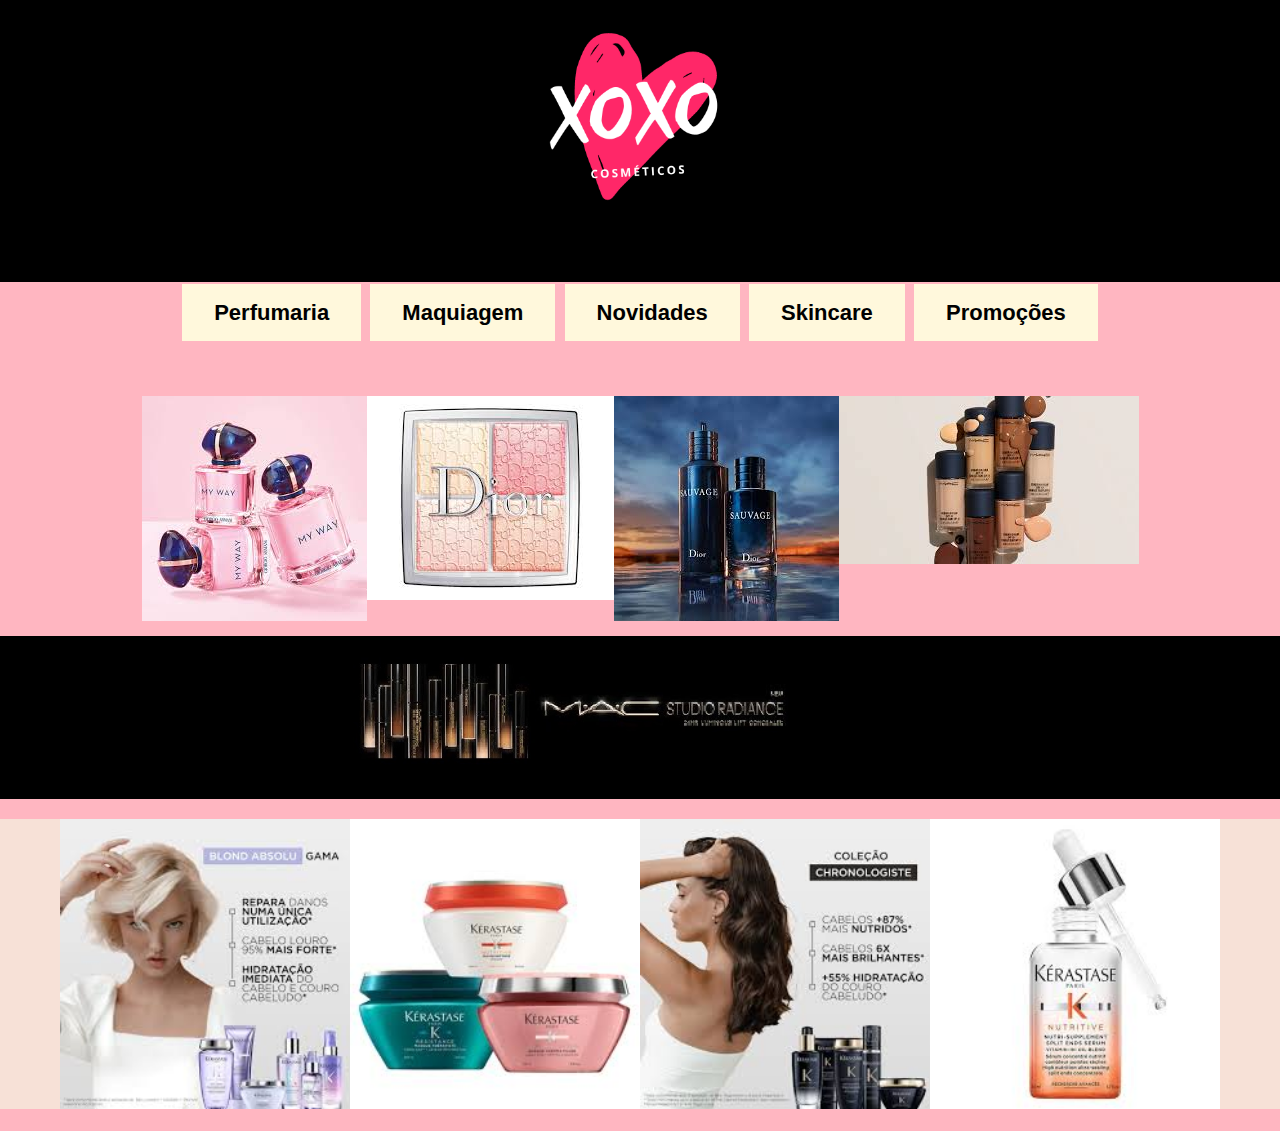
<file: index.htm>
<!DOCTYPE html>
<html lang="pt-br">
<head>
    <meta charset="UTF-8">
    <meta name="viewport" content="width=device-width, initial-scale=1.0">
    <title>cosmeticos</title>
    <link rel="stylesheet" href="style.css">
</head>
<body>
    <header>
        <a href="index.htm">
        <img class="logoloja" src="logoloja.png" alt="">
        </a>
        
    </header>
<div class="buttons">
    <h3>
     <buttons class="button button5"><a href="perfumaria.htm">Perfumaria</a></buttons>
     <buttons class="button button5"><a href="maquiagem.htm">Maquiagem</a></buttons>
     <buttons class="button button5"><a href="novidades.htm">Novidades</a></buttons>
     <buttons class="button button5"><a href="skincare.htm">Skincare</a></buttons>
     <buttons class="button button5"><a href="promoçoes.htm">Promoções</a></buttons>
    </h3>
 </div>
 
 <div class="principal"><!--imagens-->
    <a href="perfume.htm">
    <img class="imgdestaque"  src="perfume.jfif">
    </a>
    

    <a href="dior.htm">
    <img class="imgdestaque" src="dior1.jfif">
    </a>

    <a href="perfumem.htm">
    <img class="imgdestaque" src="sauvage.jfif">
    </a>

    <a href="mac.htm">
    <img class="imgdestaque" src="mac.jfif">
    </a>
</div>

<div class="titulo">
<img class="pri" src="mac1.jfif">
</div>

<div class="img">
    <img class="ck" src="kerastase.jfif">
    <img class="ck" src="kera.jfif">
    <img class="ck" src="ke.jfif">
    <img class="ck" src="keras.jfif">
  
    


</div>
<h1></h1>








    
    
    
</body>
</html>
</file>
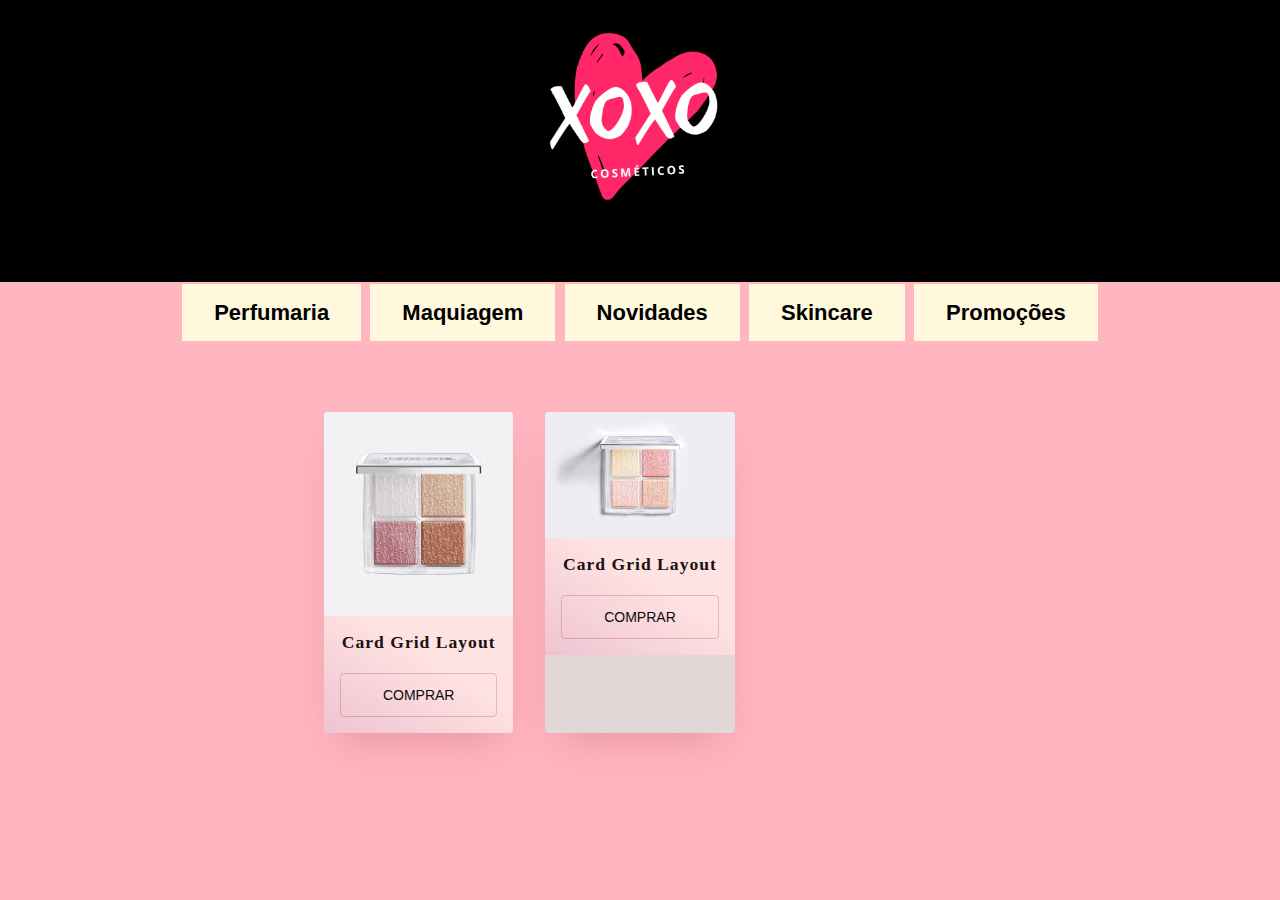
<file: dior.htm>
<!DOCTYPE html>
<html lang="pt-br">
<head>
    <meta charset="UTF-8">
    <meta name="viewport" content="width=device-width, initial-scale=1.0">
    <title>cosmeticos</title>
    <link rel="stylesheet" href="style.css">
</head>
<body>
    <header>
      <a href="index.htm">
      <img class="logoloja" src="logoloja.png" alt="">
      </a>
        
        
    </header>
<div class="buttons">
    <h3>
     <buttons class="button button5"><a href="perfumaria.htm">Perfumaria</a></buttons>
     <buttons class="button button5"><a href="maquiagem.htm">Maquiagem</a></buttons>
     <buttons class="button button5"><a href="novidades.htm">Novidades</a></buttons>
     <buttons class="button button5"><a href="skincare.htm">Skincare</a></buttons>
     <buttons class="button button5"><a href="promoçoes.htm">Promoções</a></buttons>
    </h3>
 </div>
 
 <div class="principal"><!--imagens-->
    <div class="main">
        

        <ul class="cards">
          <li class="cards_item">
            <div class="card">
              <div class="card_image"><img class="imgp" src="paleta1.jfif"></div>
                <div class="card_content">
                <h2 class="card_title">Card Grid Layout</h2>
                <p class="card_text"></p>
                <button class="btn card_btn">comprar</button>
              </div>
            </div>
          </li>
    
          <li class="cards_item">
            <div class="card">
              <div class="card_image"><img class="imgp" src="paleta2.jfif"></div>
              <div class="card_content">
                <h2 class="card_title">Card Grid Layout</h2>
                <p class="card_text"></p>
                <button class="btn card_btn">comprar</button>
              </div>
            </div>
          </li>
          </ul>
 </div>
</body>
</html>
</file>
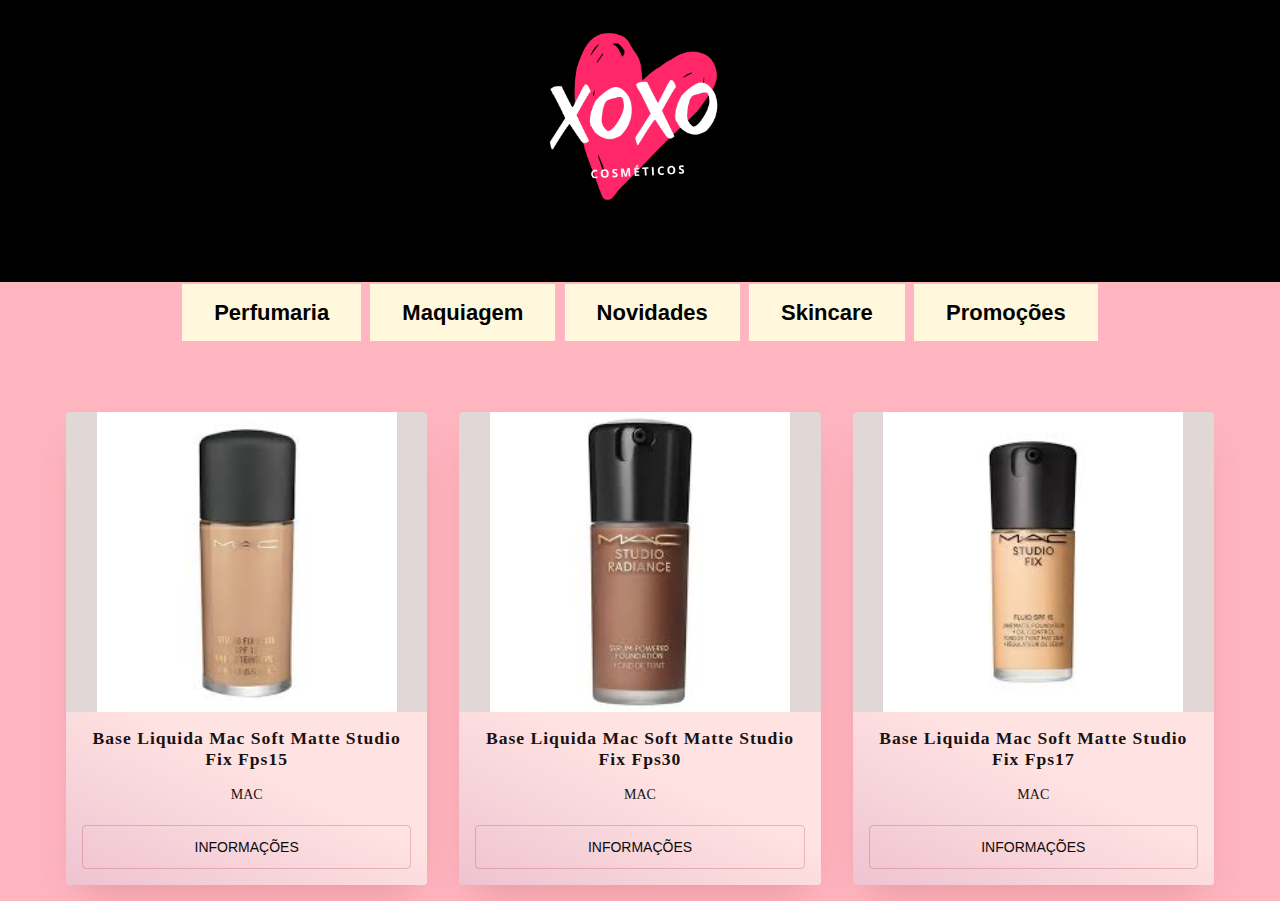
<file: mac.htm>
<!DOCTYPE html>
<html lang="pt-br">
<head>
    <meta charset="UTF-8">
    <meta name="viewport" content="width=device-width, initial-scale=1.0">
    <title>cosmeticos</title>
    <link rel="stylesheet" href="style.css">
</head>
<body>
    <header>
      <a href="index.htm">
      <img class="logoloja" src="logoloja.png" alt="">
      </a>
       
        
    </header>
<div class="buttons">
    <h3>
     <buttons class="button button5"><a href="perfumaria.htm">Perfumaria</a></buttons>
     <buttons class="button button5"><a href="maquiagem.htm">Maquiagem</a></buttons>
     <buttons class="button button5"><a href="novidades.htm">Novidades</a></buttons>
     <buttons class="button button5"><a href="skincare.htm">Skincare</a></buttons>
     <buttons class="button button5"><a href="promoçoes.htm">Promoções</a></buttons>
    </h3>
 </div>
 
 <div class="principal"><!--imagens-->
    <div class="main">
        

        <ul class="cards">
          <li class="cards_item">
            <div class="card">
              <div class="card_image"><img class="imgp" src="mac5.jfif"></div>
                <div class="card_content">
                <h2 class="card_title">Base Liquida Mac Soft Matte Studio Fix Fps15</h2>
                <p class="card_text">MAC</p>
                <button class="btn card_btn">Informações</button>
              </div>
            </div>
          </li>
    
          <li class="cards_item">
            <div class="card">
              <div class="card_image"><img class="imgp" src="base2.jfif"></div>
              <div class="card_content">
                <h2 class="card_title">Base Liquida Mac Soft Matte Studio Fix Fps30</h2>
                <p class="card_text">MAC</p>
                <button class="btn card_btn">Informações</button>
              </div>
            </div>
          </li>
          <li class="cards_item">
            <div class="card">
              <div class="card_image"><img class="imgp" src="base3.jfif"></div>
              <div class="card_content">
                <h2 class="card_title">Base Liquida Mac Soft Matte Studio Fix Fps17</h2>
                <p class="card_text">MAC</p>
                <button class="btn card_btn">Informações</button>
              </div>
            </div>
          </li>
          </ul>
 </div>
</file>
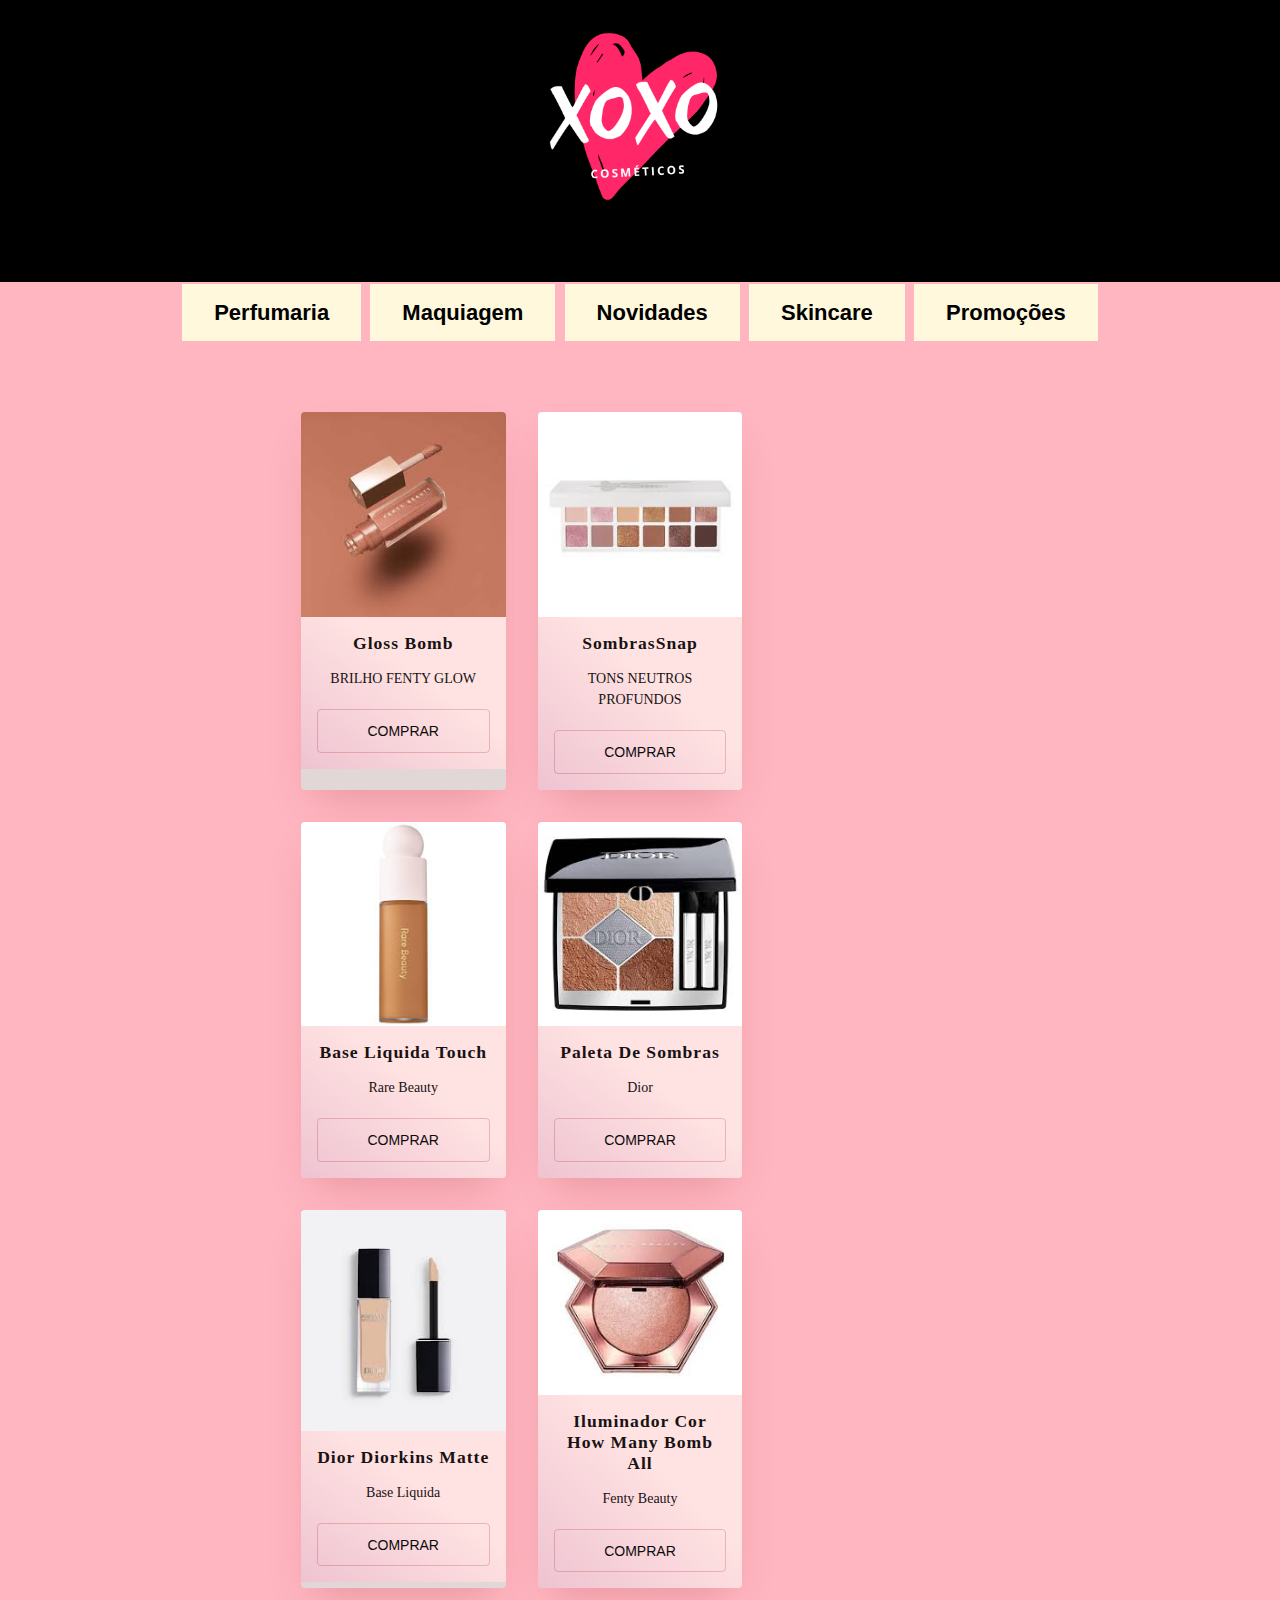
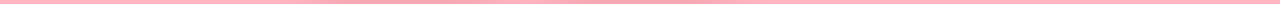
<file: maquiagem.htm>
<!DOCTYPE html>
<html lang="pt-br">
<head>
    <meta charset="UTF-8">
    <meta name="viewport" content="width=device-width, initial-scale=1.0">
    <title>cosmeticos</title>
    <link rel="stylesheet" href="style.css">
</head>
<body>
    <header><a href="index.htm">
      <img class="logoloja" src="logoloja.png" alt="">
      </a>
       
    </header>
<div class="buttons">
    <h3>
        <buttons class="button button5"><a href="perfumaria.htm">Perfumaria</a></buttons>
        <buttons class="button button5"><a href="maquiagem.htm">Maquiagem</a></buttons>
        <buttons class="button button5"><a href="novidades.htm">Novidades</a></buttons>
        <buttons class="button button5"><a href="skincare.htm">Skincare</a></buttons>
        <buttons class="button button5"><a href="promoçoes.htm">Promoções</a></buttons>
    </h3>
 </div>
 
 <div class="principal"><!--imagens-->
    <div class="main">
        
        <ul class="cards">
          <li class="cards_item">
            <div class="card">
              <div class="card_image"><img class="imgp" src="fenty2.jfif"></div>
                <div class="card_content">
                <h2 class="card_title">Gloss Bomb</h2>
                <p class="card_text">BRILHO FENTY GLOW</p>
                <button class="btn card_btn">comprar</button>
              </div>
            </div>
          </li>
    
          <li class="cards_item">
            <div class="card">
              <div class="card_image"><img class="imgp" src="fenty3.jfif"></div>
              <div class="card_content">
                <h2 class="card_title"> SombrasSnap</h2>
                <p class="card_text">TONS NEUTROS PROFUNDOS</p>
                <button class="btn card_btn">comprar</button>
              </div>
            </div>
          </li>
        </ul>
        
         <ul class="cards">
             <li class="cards_item">
              <div class="card">
                 <div class="card_image"><img class="imgp" src="rare4.jfif"></div>
                 <div class="card_content">
                 <h2 class="card_title">Base Liquida Touch</h2>
                 <p class="card_text">Rare Beauty</p>
                  <button class="btn card_btn">comprar</button>
                 </div>
                </div>
              </li>
        
        <li class="cards_item">
          <div class="card">
            <div class="card_image"><img class="imgp" src="dior3.jfif"></div>
             <div class="card_content">
              <h2 class="card_title">Paleta De Sombras</h2>
              <p class="card_text">Dior</p>
            <button class="btn card_btn">comprar</button>
          </div>
      </div>
     </li>
     </ul>
    
        

        <ul class="cards">
          <li class="cards_item">
           <div class="card">
             <div class="card_image"><img class="imgp" src="dior4.jfif"></div>
              <div class="card_content">
              <h2 class="card_title">Dior Diorkins Matte</h2>
              <p class="card_text"> Base Liquida</p>
               <button class="btn card_btn">comprar</button>
            </div>
         </div>
     </li>
            
         <li class="cards_item">
            <div class="card">
                 <div class="card_image"><img class="imgp" src="f5.jfif"></div>
                 <div class="card_content">
                 <h2 class="card_title">Iluminador Cor How Many Bomb All </h2>
                <p class="card_text">Fenty Beauty</p>
                 <button class="btn card_btn">comprar</button>
                </div>
             </div>
         </li>
         </ul>
        
    
 </div>
</body>
</html>
</file>
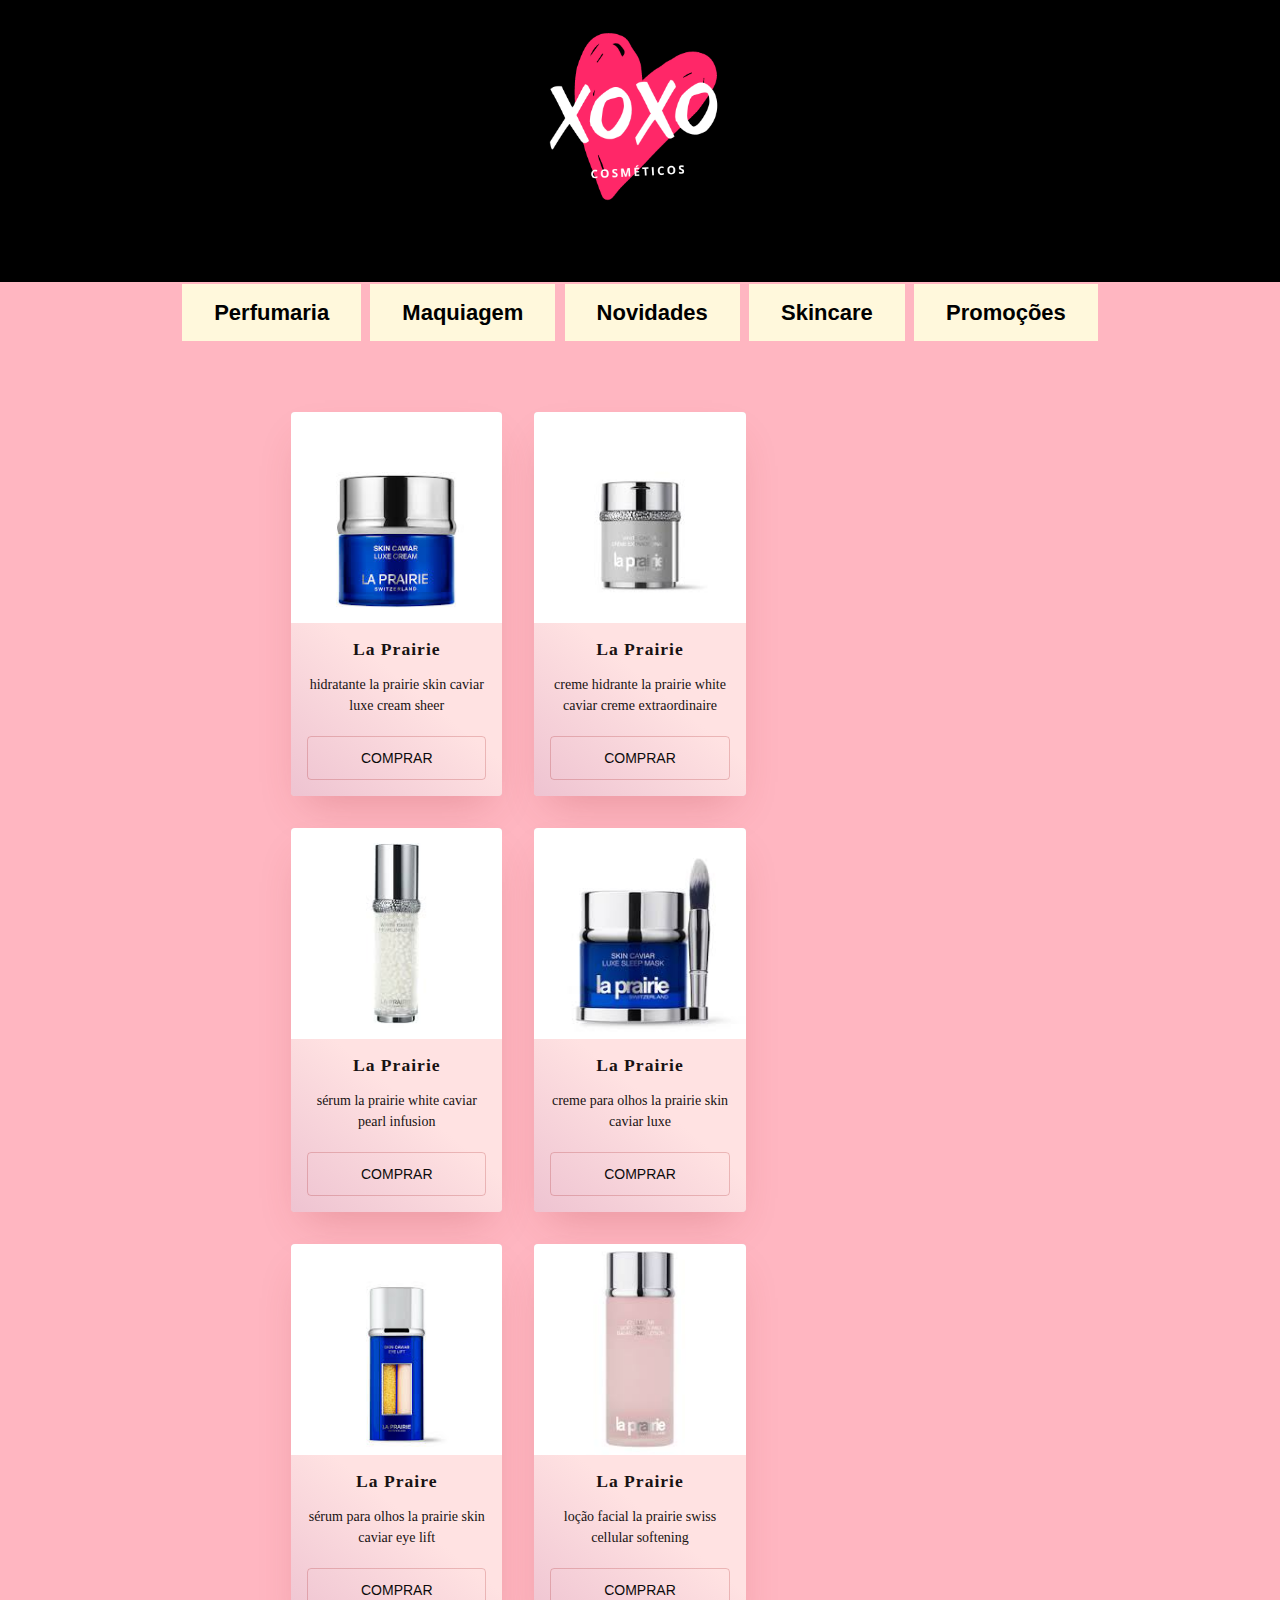
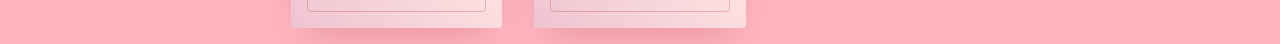
<file: novidades.htm>
<!DOCTYPE html>
<html lang="pt-br">
<head>
    <meta charset="UTF-8">
    <meta name="viewport" content="width=device-width, initial-scale=1.0">
    <title>cosmeticos</title>
    <link rel="stylesheet" href="style.css">
</head>
<body>
    <header>
      <a href="index.htm">
        <img class="logoloja" src="logoloja.png" alt="">
        </a>
        
        
    </header>
<div class="buttons">
    <h3>
        <buttons class="button button5"><a href="perfumaria.htm">Perfumaria</a></buttons>
        <buttons class="button button5"><a href="maquiagem.htm">Maquiagem</a></buttons>
        <buttons class="button button5"><a href="novidades.htm">Novidades</a></buttons>
        <buttons class="button button5"><a href="skincare.htm">Skincare</a></buttons>
        <buttons class="button button5"><a href="promoçoes.htm">Promoções</a></buttons>
    </h3>
 </div>
 

 <div class="principal"><!--imagens-->
  <div class="main">
      
      <ul class="cards">
        <li class="cards_item">
          <div class="card">
            <div class="card_image"><img class="imgp" src="la1.jfif"></div>
              <div class="card_content">
              <h2 class="card_title">La Prairie</h2>
              <p class="card_text">hidratante la prairie skin caviar luxe cream sheer</p>
              <button class="btn card_btn">comprar</button>
            </div>
          </div>
        </li>
  
        <li class="cards_item">
          <div class="card">
            <div class="card_image"><img class="imgp" src="la2.jfif"></div>
            <div class="card_content">
              <h2 class="card_title">La Prairie</h2>
              <p class="card_text">creme hidrante la prairie white caviar creme extraordinaire</p>
              <button class="btn card_btn">comprar</button>
            </div>
          </div>
        </li>
      </ul>
      
       <ul class="cards">
           <li class="cards_item">
            <div class="card">
               <div class="card_image"><img class="imgp" src="lp1.jfif"></div>
               <div class="card_content">
               <h2 class="card_title">La Prairie</h2>
               <p class="card_text">sérum la prairie white caviar pearl infusion</p>
                <button class="btn card_btn">comprar</button>
               </div>
              </div>
            </li>
      
      <li class="cards_item">
        <div class="card">
          <div class="card_image"><img class="imgp" src="la4.jfif"></div>
           <div class="card_content">
            <h2 class="card_title">La Prairie</h2>
            <p class="card_text">creme para olhos la prairie skin caviar luxe</p>
          <button class="btn card_btn">comprar</button>
        </div>
    </div>
   </li>
   </ul>
  
      

      <ul class="cards">
        <li class="cards_item">
         <div class="card">
           <div class="card_image"><img class="imgp" src="la5.jfif"></div>
            <div class="card_content">
            <h2 class="card_title">La Praire</h2>
            <p class="card_text">sérum para olhos la prairie skin caviar eye lift</p>
             <button class="btn card_btn">comprar</button>
          </div>
       </div>
   </li>
          
       <li class="cards_item">
          <div class="card">
               <div class="card_image"><img class="imgp" src="la6.jfif"></div>
               <div class="card_content">
               <h2 class="card_title">La Prairie</h2>
              <p class="card_text">loção facial la prairie swiss cellular softening</p>
               <button class="btn card_btn">comprar</button>
              </div>
           </div>
       </li>
       </ul>
      
  
</div>
</body>
</html>
</file>
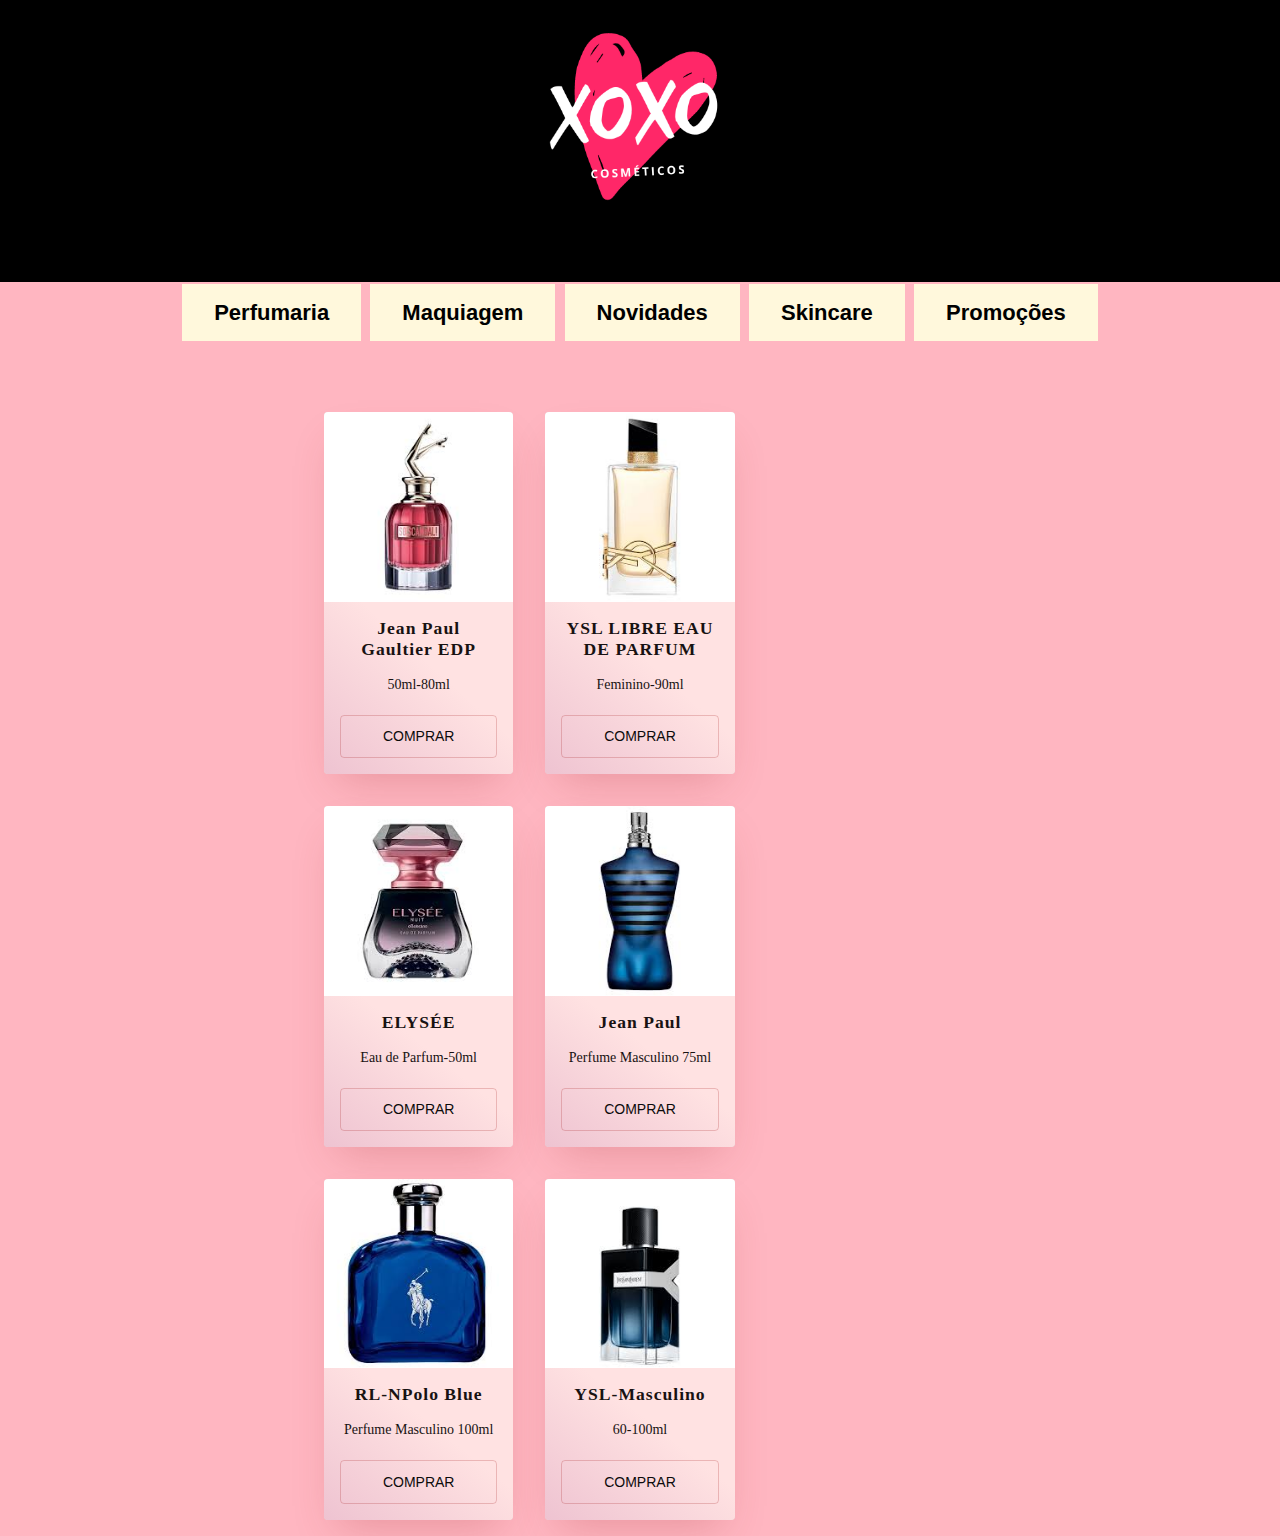
<file: perfumaria.htm>
<!DOCTYPE html>
<html lang="pt-br">
<head>
    <meta charset="UTF-8">
    <meta name="viewport" content="width=device-width, initial-scale=1.0">
    <title>cosmeticos</title>
    <link rel="stylesheet" href="style.css">
</head>
<body>
    <header>
      <a href="index.htm">
        <img class="logoloja" src="logoloja.png" alt="">
        </a>
       
        
    </header>
<div class="buttons">
    <h3>
        <buttons class="button button5"><a href="perfumaria.htm">Perfumaria</a></buttons>
        <buttons class="button button5"><a href="maquiagem.htm">Maquiagem</a></buttons>
        <buttons class="button button5"><a href="novidades.htm">Novidades</a></buttons>
        <buttons class="button button5"><a href="skincare.htm">Skincare</a></buttons>
        <buttons class="button button5"><a href="promoçoes.htm">Promoções</a></buttons>

    </h3>
 </div>
 
 <div class="principal"><!--imagens-->
    <div class="main">
        
        <ul class="cards">
          <li class="cards_item">
            <div class="card">
              <div class="card_image"><img class="imgp" src="pf1.jfif"></div>
                <div class="card_content">
                <h2 class="card_title">Jean Paul Gaultier EDP</h2>
                <p class="card_text">50ml-80ml</p>
                <button class="btn card_btn">Comprar</button>
              </div>
            </div>
          </li>
    
          <li class="cards_item">
            <div class="card">
              <div class="card_image"><img class="imgp" src="pf2.jfif"></div>
              <div class="card_content">
                <h2 class="card_title"> YSL LIBRE EAU DE PARFUM</h2>
                <p class="card_text">Feminino-90ml</p>
                <button class="btn card_btn">Comprar</button>
              </div>
            </div>
          </li>
        </ul>
        
        

         <ul class="cards">
             <li class="cards_item">
              <div class="card">
                 <div class="card_image"><img class="imgp" src="oboticario.jfif"></div>
                 <div class="card_content">
                 <h2 class="card_title">ELYSÉE</h2>
                 <p class="card_text">Eau de Parfum-50ml</p>
                  <button class="btn card_btn">Comprar</button>
                 </div>
                </div>
              </li>
        
        <li class="cards_item">
          <div class="card">
            <div class="card_image"><img class="imgp" src="pf4.jfif"></div>
             <div class="card_content">
              <h2 class="card_title">Jean Paul </h2>
              <p class="card_text">Perfume Masculino 75ml</p>
            <button class="btn card_btn">Comprar</button>
          </div>
      </div>
     </li>
     </ul>
    
        

        <ul class="cards">
          <li class="cards_item">
           <div class="card">
             <div class="card_image"><img class="imgp" src="pf5.jfif"></div>
              <div class="card_content">
              <h2 class="card_title">RL-NPolo Blue</h2>
              <p class="card_text">Perfume Masculino 100ml</p>
               <button class="btn card_btn">comprar</button>
            </div>
         </div>
     </li>
            
         <li class="cards_item">
            <div class="card">
                 <div class="card_image"><img class="imgp" src="pf6.jfif"></div>
                 <div class="card_content">
                 <h2 class="card_title">YSL-masculino</h2>
                <p class="card_text">60-100ml</p>
                 <button class="btn card_btn">comprar</button>
                </div>
             </div>
         </li>
         </ul>
        
    
 </div>
</body>
</html>
</file>
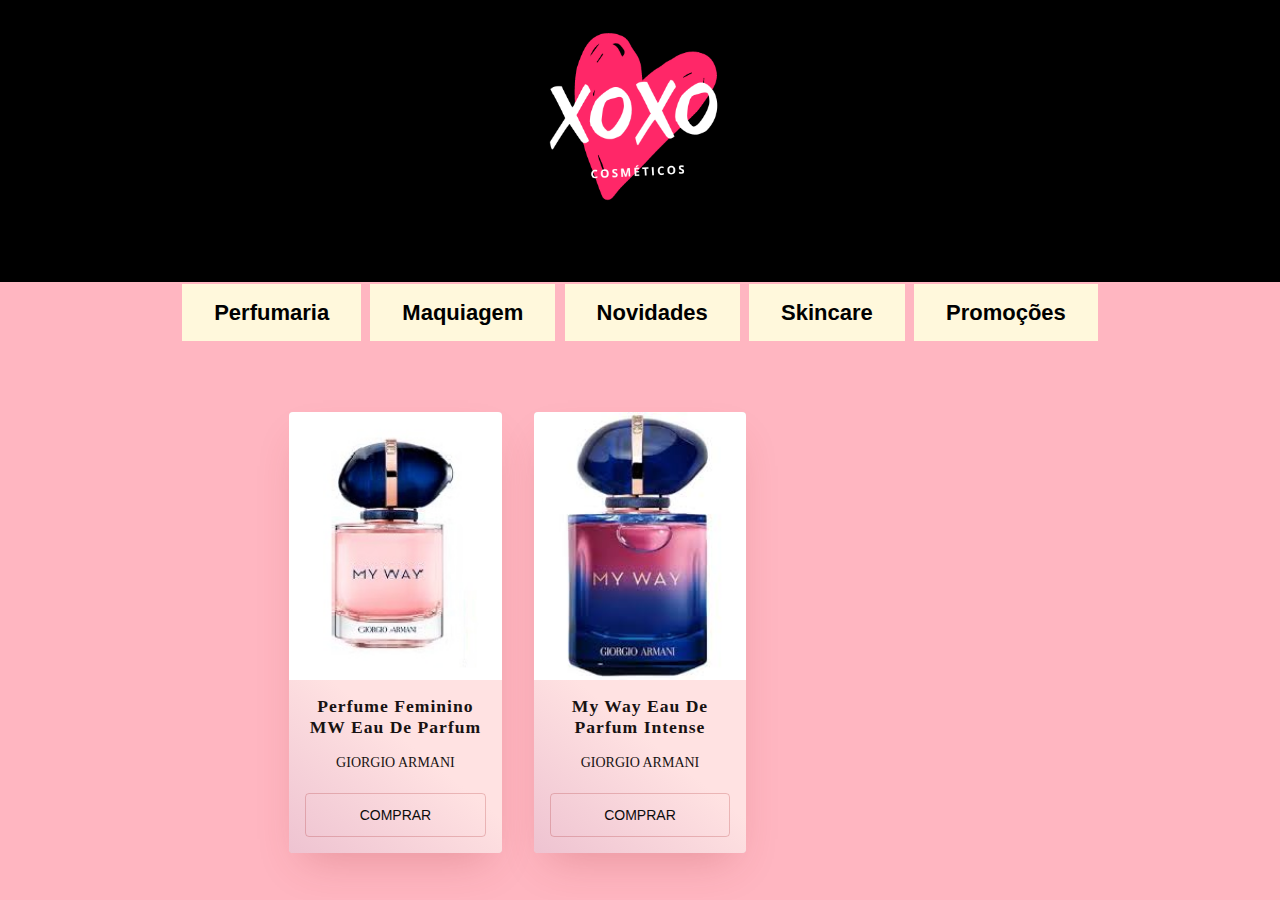
<file: perfume.htm>
<!DOCTYPE html>
<html lang="pt-br">
<head>
    <meta charset="UTF-8">
    <meta name="viewport" content="width=device-width, initial-scale=1.0">
    <title>cosmeticos</title>
    <link rel="stylesheet" href="style.css">
</head>
<body>
    <header>
      <a href="index.htm">
      <img class="logoloja" src="logoloja.png" alt="">
      </a>
        
        
    </header>
<div class="buttons">
    <h3>
     <buttons class="button button5"><a href="perfumaria.htm">Perfumaria</a></buttons>
     <buttons class="button button5"><a href="maquiagem.htm">Maquiagem</a></buttons>
     <buttons class="button button5"><a href="novidades.htm">Novidades</a></buttons>
     <buttons class="button button5"><a href="skincare.htm">Skincare</a></buttons>
     <buttons class="button button5"><a href="promoçoes.htm">Promoções</a></buttons>
    </h3>
 </div>
 
 <div class="principal"><!--imagens-->
 
    
 <div class="main">
        

        <ul class="cards">
          <li class="cards_item">
            <div class="card">
              <div class="card_image"><img class="imgp" src="perfume1.jfif"></div>
                <div class="card_content">
                <h2 class="card_title">Perfume Feminino MW Eau de Parfum</h2>
                <p class="card_text">GIORGIO ARMANI</p>
                <button class="btn card_btn">Comprar</button>
              </div>
            </div>
          </li>
    
          <li class="cards_item">
            <div class="card">
              <div class="card_image"><img class="imgp" src="perfume2.jfif"></div>
              <div class="card_content">
                <h2 class="card_title">My Way Eau de Parfum Intense</h2>
                <p class="card_text">GIORGIO ARMANI</p>
                <button class="btn card_btn">Comprar</button>
              </div>
            </div>
          </li>
          </ul>
 </div>
</body>
</html>
</file>
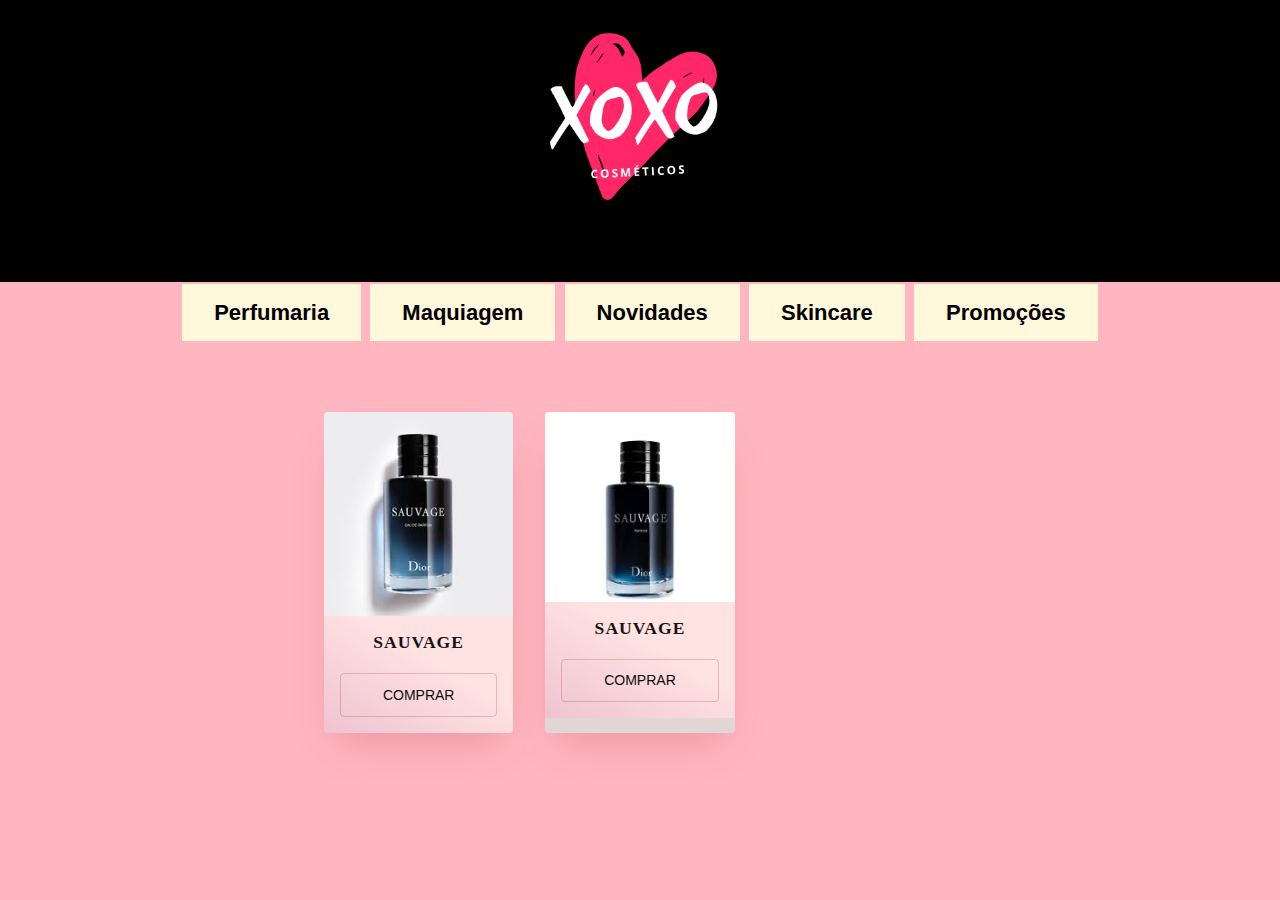
<file: perfumem.htm>
<!DOCTYPE html>
<html lang="pt-br">
<head>
    <meta charset="UTF-8">
    <meta name="viewport" content="width=device-width, initial-scale=1.0">
    <title>cosmeticos</title>
    <link rel="stylesheet" href="style.css">
</head>
<body>
    <header>
      <a href="index.htm">
      <img class="logoloja" src="logoloja.png" alt="">
      </a>
        
        
    </header>
<div class="buttons">
    <h3>
     <buttons class="button button5"><a href="perfumaria.htm">Perfumaria</a></buttons>
     <buttons class="button button5"><a href="maquiagem.htm">Maquiagem</a></buttons>
     <buttons class="button button5"><a href="novidades.htm">Novidades</a></buttons>
     <buttons class="button button5"><a href="skincare.htm">Skincare</a></buttons>
     <buttons class="button button5"><a href="promoçoes.htm">Promoções</a></buttons>
    </h3>
 </div>
 
 <div class="principal"><!--imagens-->

    <div class="main">
        

        <ul class="cards">
          <li class="cards_item">
            <div class="card">
              <div class="card_image"><img class="imgp" src="sg1.jfif"></div>
                <div class="card_content">
                <h2 class="card_title">SAUVAGE</h2>
                <p class="card_text"></p>
                <button class="btn card_btn">comprar</button>
              </div>
            </div>
          </li>
    
          <li class="cards_item">
            <div class="card">
              <div class="card_image"><img class="imgp" src="sg3.jfif"></div>
              <div class="card_content">
                <h2 class="card_title">SAUVAGE</h2>
                <p class="card_text"></p>
                <button class="btn card_btn">comprar</button>
              </div>
            </div>
          </li>
          </ul>
 </div>
</body>
</html>
</file>
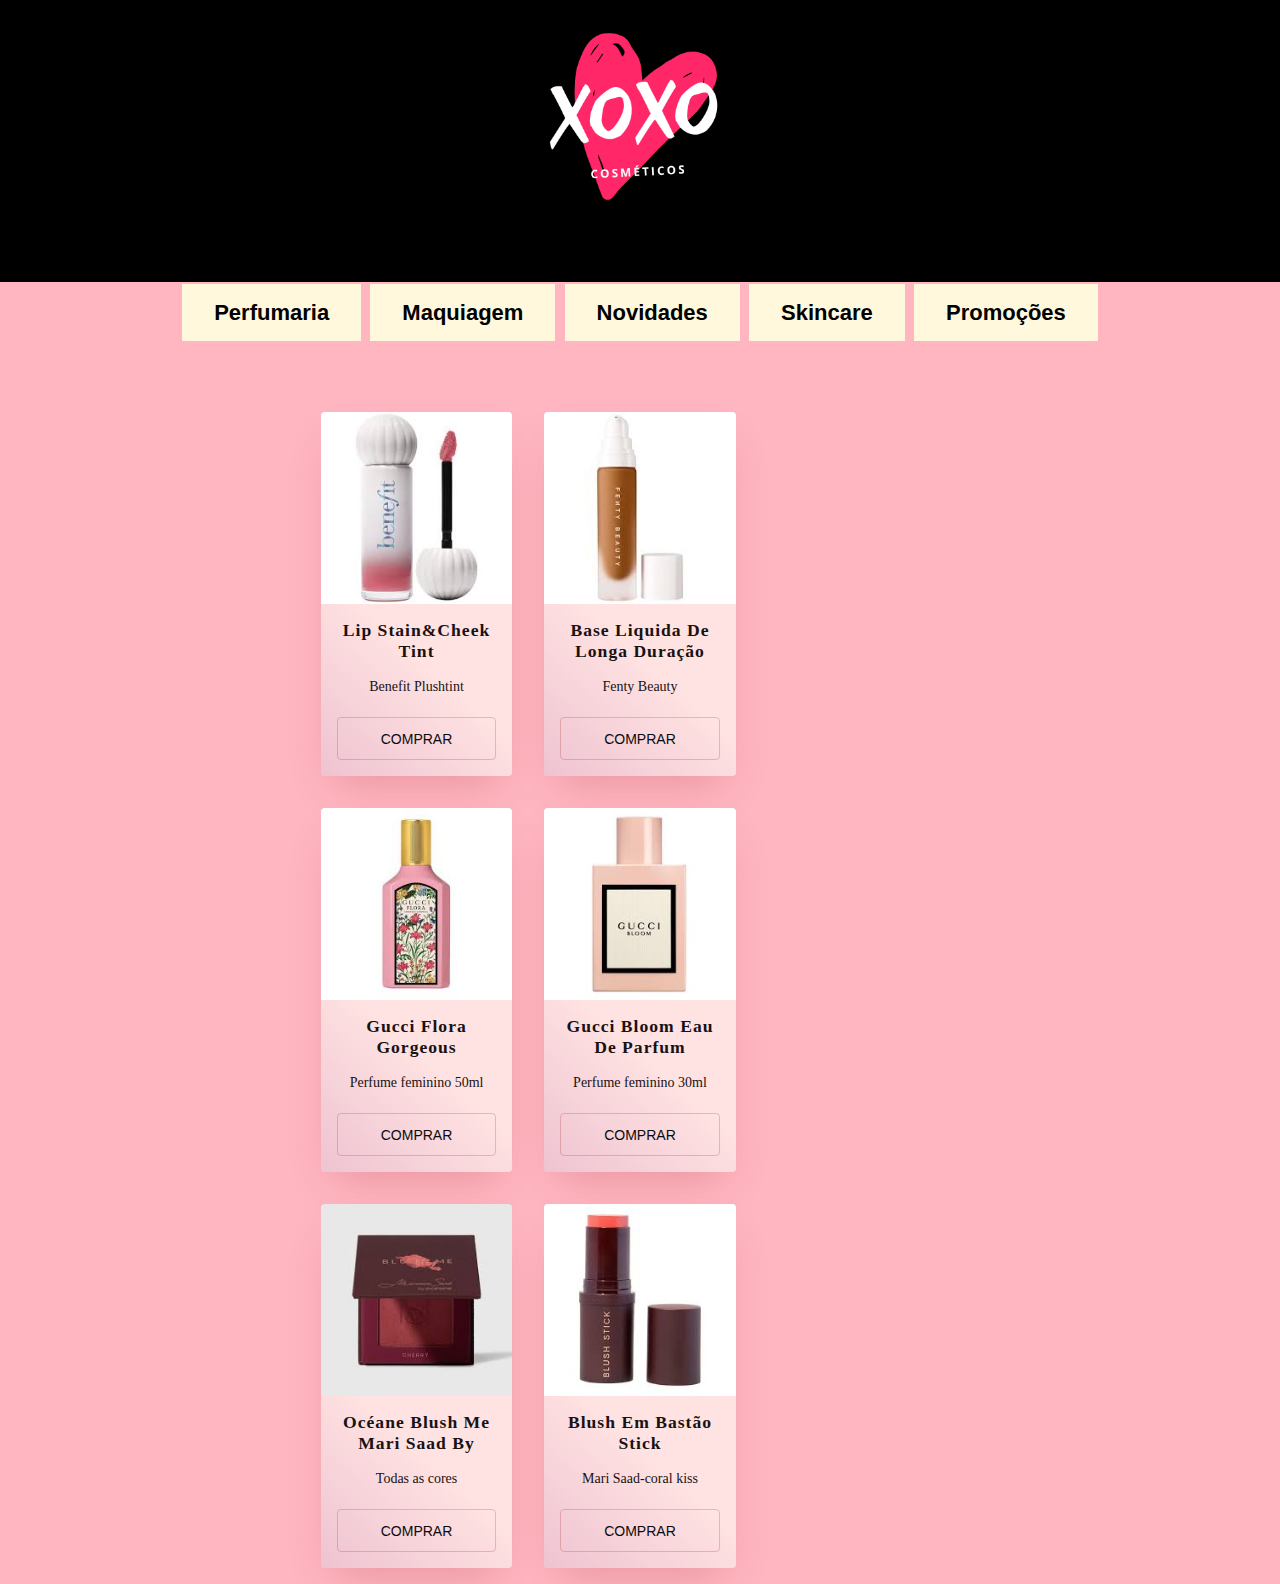
<file: promoçoes.htm>
<!DOCTYPE html>
<html lang="pt-br">
<head>
    <meta charset="UTF-8">
    <meta name="viewport" content="width=device-width, initial-scale=1.0">
    <title>cosmeticos</title>
    <link rel="stylesheet" href="style.css">
</head>
<body>
    <header>
      <a href="index.htm">
      <img class="logoloja" src="logoloja.png" alt="">
      </a>
        
        
    </header>
<div class="buttons">
    <h3>
        <buttons class="button button5"><a href="perfumaria.htm">Perfumaria</a></buttons>
        <buttons class="button button5"><a href="maquiagem.htm">Maquiagem</a></buttons>
        <buttons class="button button5"><a href="novidades.htm">Novidades</a></buttons>
        <buttons class="button button5"><a href="skincare.htm">Skincare</a></buttons>
        <buttons class="button button5"><a href="promoçoes.htm">Promoções</a></buttons>
    </h3>
 </div>
 
 <div class="principal"><!--imagens-->
    <div class="main">
        
        <ul class="cards">
          <li class="cards_item">
            <div class="card">
              <div class="card_image"><img class="imgp" src="bn1.jfif"></div>
                <div class="card_content">
                <h2 class="card_title">Lip Stain&Cheek Tint</h2>
                <p class="card_text">Benefit Plushtint</p>
                <button class="btn card_btn">comprar</button>
              </div>
            </div>
          </li>
    
          <li class="cards_item">
            <div class="card">
              <div class="card_image"><img class="imgp" src="fenty5.jfif"></div>
              <div class="card_content">
                <h2 class="card_title">Base Liquida De Longa Duração</h2>
                <p class="card_text">Fenty Beauty</p>
                <button class="btn card_btn">comprar</button>
              </div>
            </div>
          </li>
        </ul>
        
        

         <ul class="cards">
             <li class="cards_item">
              <div class="card">
                 <div class="card_image"><img class="imgp" src="gucci1.jfif"></div>
                 <div class="card_content">
                 <h2 class="card_title">Gucci Flora Gorgeous</h2>
                 <p class="card_text">Perfume feminino 50ml</p>
                  <button class="btn card_btn">comprar</button>
                 </div>
                </div>
              </li>
        
        <li class="cards_item">
          <div class="card">
            <div class="card_image"><img class="imgp" src="gucci2.jfif"></div>
             <div class="card_content">
              <h2 class="card_title">Gucci Bloom Eau de Parfum</h2>
              <p class="card_text">Perfume feminino 30ml</p>
            <button class="btn card_btn">comprar</button>
          </div>
      </div>
     </li>
     </ul>
    
        

        <ul class="cards">
          <li class="cards_item">
           <div class="card">
             <div class="card_image"><img class="imgp" src="mari1.jfif"></div>
              <div class="card_content">
              <h2 class="card_title">Océane Blush Me Mari Saad by</h2>
              <p class="card_text">Todas as cores</p>
               <button class="btn card_btn">comprar</button>
            </div>
         </div>
     </li>
            
         <li class="cards_item">
            <div class="card">
                 <div class="card_image"><img class="imgp" src="mari2.jfif"></div>
                 <div class="card_content">
                 <h2 class="card_title">Blush em bastão Stick</h2>
                <p class="card_text">Mari Saad-coral kiss</p>
                 <button class="btn card_btn">comprar</button>
                </div>
             </div>
         </li>
         </ul>
        
    
 </div>
</body>
</html>
</file>
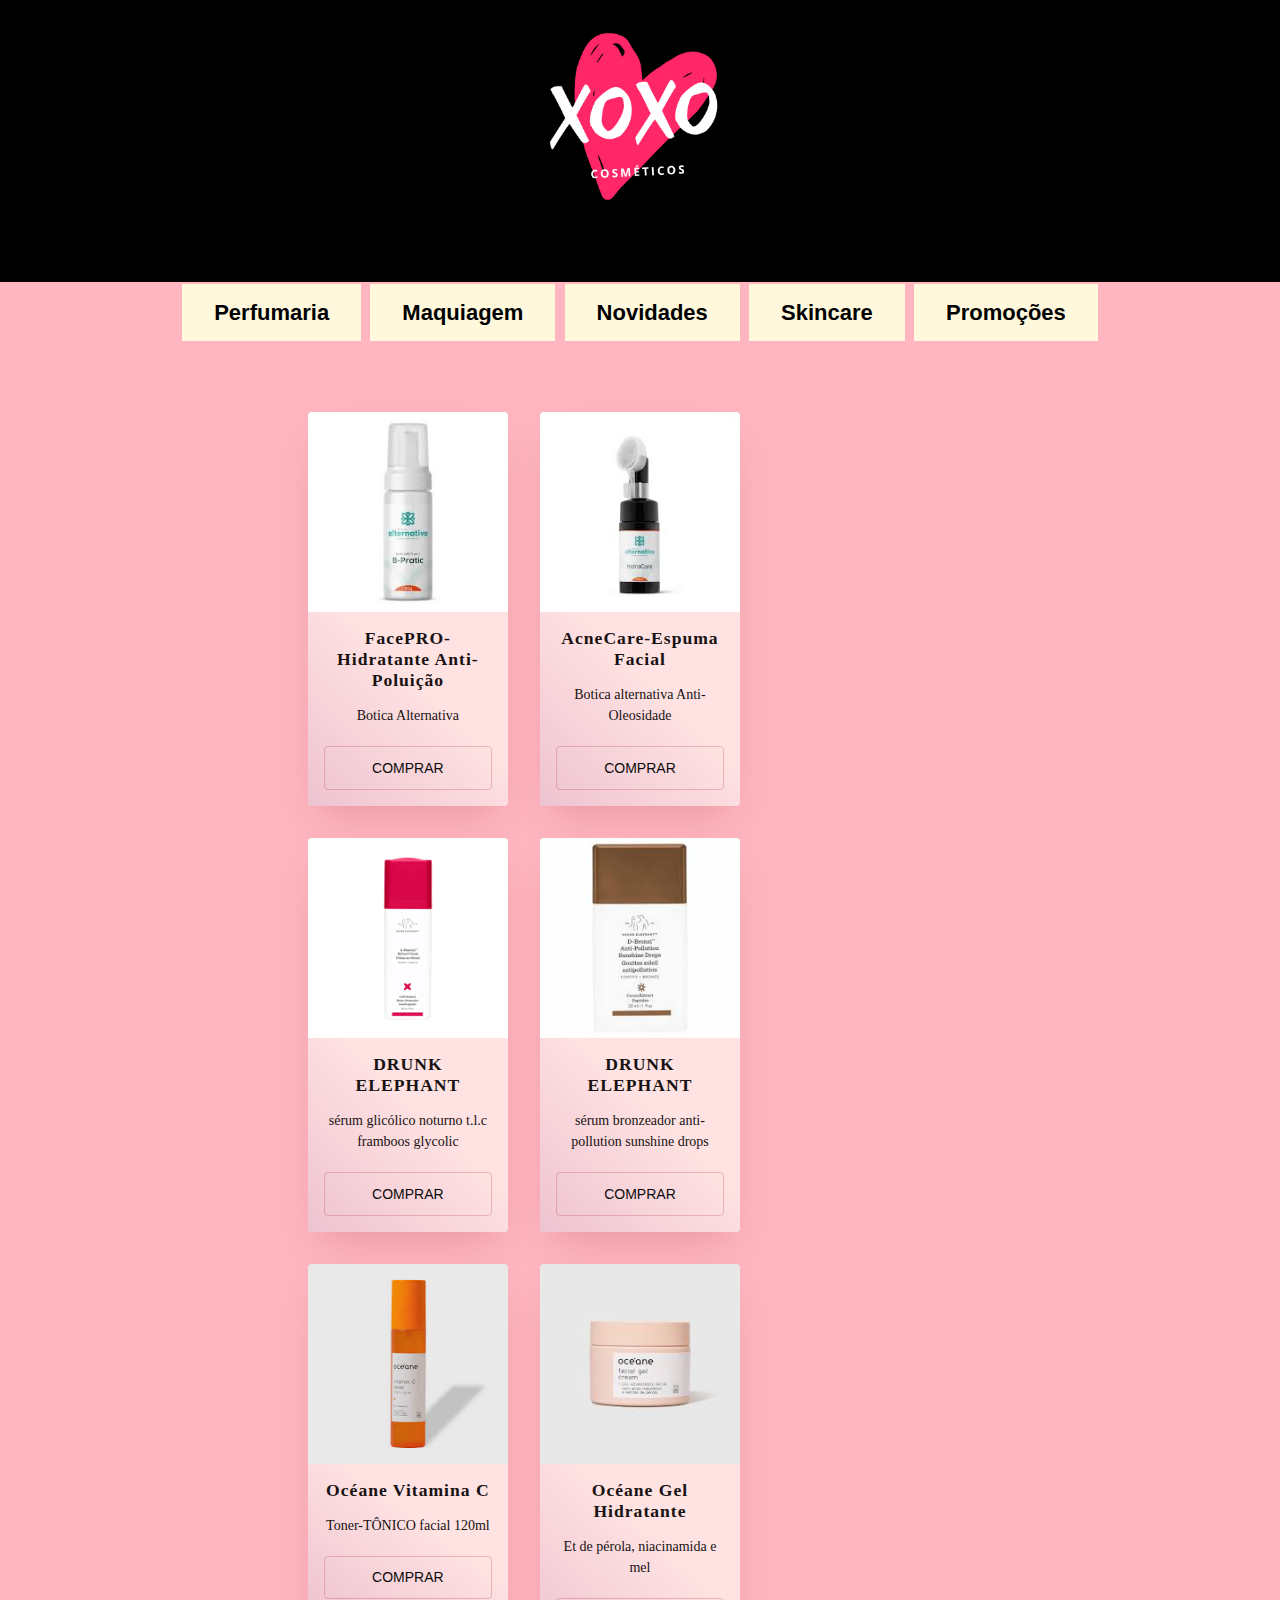
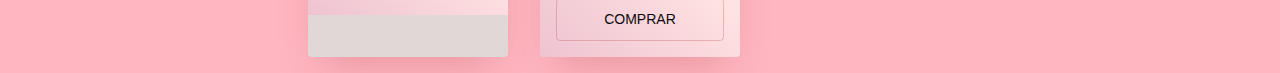
<file: skincare.htm>
<!DOCTYPE html>
<html lang="pt-br">
<head>
    <meta charset="UTF-8">
    <meta name="viewport" content="width=device-width, initial-scale=1.0">
    <title>cosmeticos</title>
    <link rel="stylesheet" href="style.css">
</head>
<body>
    <header><a href="index.htm">
      <img class="logoloja" src="logoloja.png" alt="">
      </a>
        
        
    </header>
<div class="buttons">
    <h3>
        <buttons class="button button5"><a href="perfumaria.htm">Perfumaria</a></buttons>
        <buttons class="button button5"><a href="maquiagem.htm">Maquiagem</a></buttons>
        <buttons class="button button5"><a href="novidades.htm">Novidades</a></buttons>
        <buttons class="button button5"><a href="skincare.htm">Skincare</a></buttons>
        <buttons class="button button5"><a href="promoçoes.htm">Promoções</a></buttons>
    </h3>
 </div>
 
 <div class="principal"><!--imagens-->
    <div class="main">
        
        <ul class="cards">
          <li class="cards_item">
            <div class="card">
              <div class="card_image"><img class="imgp" src="ba7.jfif"></div>
                <div class="card_content">
                <h2 class="card_title">FacePRO-Hidratante Anti-poluição </h2>
                <p class="card_text">Botica Alternativa</p>
                <button class="btn card_btn">comprar</button>
              </div>
            </div>
          </li>
    
          <li class="cards_item">
            <div class="card">
              <div class="card_image"><img class="imgp" src="ba2.jfif"></div>
              <div class="card_content">
                <h2 class="card_title">AcneCare-Espuma facial</h2>
                <p class="card_text">Botica alternativa Anti-Oleosidade</p>
                <button class="btn card_btn">comprar</button>
              </div>
            </div>
          </li>
        </ul>
        
         <ul class="cards">
             <li class="cards_item">
              <div class="card">
                 <div class="card_image"><img class="imgp" src="de1.png"></div>
                 <div class="card_content">
                 <h2 class="card_title">DRUNK ELEPHANT</h2>
                 <p class="card_text">sérum glicólico noturno t.l.c framboos glycolic</p>
                  <button class="btn card_btn">comprar</button>
                 </div>
                </div>
              </li>
        
        <li class="cards_item">
          <div class="card">
            <div class="card_image"><img class="imgp" src="de2.jfif"></div>
             <div class="card_content">
              <h2 class="card_title">DRUNK ELEPHANT</h2>
              <p class="card_text">sérum bronzeador anti-pollution sunshine drops</p>
            <button class="btn card_btn">comprar</button>
          </div>
      </div>
     </li>
     </ul>
    
        

        <ul class="cards">
          <li class="cards_item">
           <div class="card">
             <div class="card_image"><img class="imgp" src="oceane2.jfif"></div>
              <div class="card_content">
              <h2 class="card_title"> Océane Vitamina C</h2>
              <p class="card_text">Toner-TÔNICO facial 120ml</p>
               <button class="btn card_btn">comprar</button>
            </div>
         </div>
     </li>
            
         <li class="cards_item">
            <div class="card">
                 <div class="card_image"><img class="imgp" src="oceane1.jfif"></div>
                 <div class="card_content">
                 <h2 class="card_title">Océane Gel Hidratante</h2>
                <p class="card_text"> Et de pérola, niacinamida e mel </p>
                 <button class="btn card_btn">comprar</button>
                </div>
             </div>
         </li>
         </ul>
        
    
 </div>
</body>
</html>
</file>
<file: style.css>
body{
    margin: 0%;
    padding: 0%;
    background-color: lightpink;
}

header{
    background-color: black;
}


h3{
    text-align: center;
    font-family: 'Lucida Sans', 'Lucida Sans Regular', 'Lucida Grande', 'Lucida Sans Unicode', Geneva, Verdana, sans-serif;
}

.button5{
    background-color: white;
    color: black;


}

.button5:hover{
    background-color:#ddc4c4;
    color:black;
    
}
.button{
    background-color: cornsilk;
    border: none;
    padding: 16px 32px;
    margin: 4px 2px;
    font-size: 22px;
}

.principal{
    padding: 50px;
    text-align: center;
    display: flex;
    margin-top: 20px;
    height: 290px;
    justify-content: center;

}
h1{
    padding-left: 50px;
    background-color: white;
}
.ckk{
    margin-left: 60%;
}

a:link {
    text-decoration: none;
    color: black;
  }
  
  a:visited {
    text-decoration: none;
    color: black;
  }
  
  a:hover {
    text-decoration: none;
    color: black;
  }
  
  a:active {
    text-decoration: none;
    color: black;
  }

 .img{
    background-color:#f7e1d7; 
    
    text-align: center;
    display: flex;
    margin-top: 20px;
    height: 290px;
    justify-content: center;
   
}

@import url('https://fonts.googleapis.com/css?family=Quicksand:400,700');

/* Design */
*,
*::before,
*::after {
  box-sizing: border-box;
}

html {
  background-color: lightpink;
}



.main{
  max-width: 1200px;
  margin: 0 auto;
}


img {
  height: auto;
  max-width: 100%;
  vertical-align: middle;

 
}

.btn {
  color: rgb(12, 11, 11);
  padding: 0.8rem;
  font-size: 14px;
  text-transform: uppercase;
  border-radius: 4px;
  font-weight: 400;
  display: block;
  width: 100%;
  cursor: pointer;
  border: 1px solid rgba(156, 7, 7, 0.2);
  background: transparent;
}

.btn:hover {
  background-color: pink;
}


.cards {
  display: flex;
  flex-wrap: wrap;
  list-style: none;
  margin: 0;
  padding: 0;}

.cards_item {
  display: flex;
  padding: 1rem;
  }
  


@media (min-width: 40rem) {
  .cards_item {
    width: 50%;
  }
}

@media (min-width: 56rem) {
  .cards_item {
    width: 33.3333%;
  }
}

.card {
  background-color: rgb(226, 215, 215);
  border-radius: 0.25rem;
  box-shadow: 0 20px 40px -14px rgba(161, 46, 46, 0.25);
  display: flex;
  flex-direction: column;
  overflow: hidden;
}

.card_content {
  padding: 1rem;
  background: linear-gradient(to bottom left, rgb(255, 226, 226) 40%, #eec3d1 100%);
}

.card_title { 
  color: #181212;
  font-size: 1.1rem;
  font-weight: 700;
  letter-spacing: 1px;
  text-transform: capitalize;
  margin: 0px;
  font-family: arial black;
}

.card_text {
  color: rgb(24, 18, 18);
  font-size: 0.875rem;
  line-height: 1.5;
  margin-bottom: 1.25rem;    
  font-weight: 400;
}
.made_by{
  font-weight: 400;
  font-size: 13px;
  margin-top: 35px;
  text-align: center;
}
h3 {
    font-family: arial rgb(20, 14, 14);
}
    .imgp{
width: 300px;

    }
</file>
